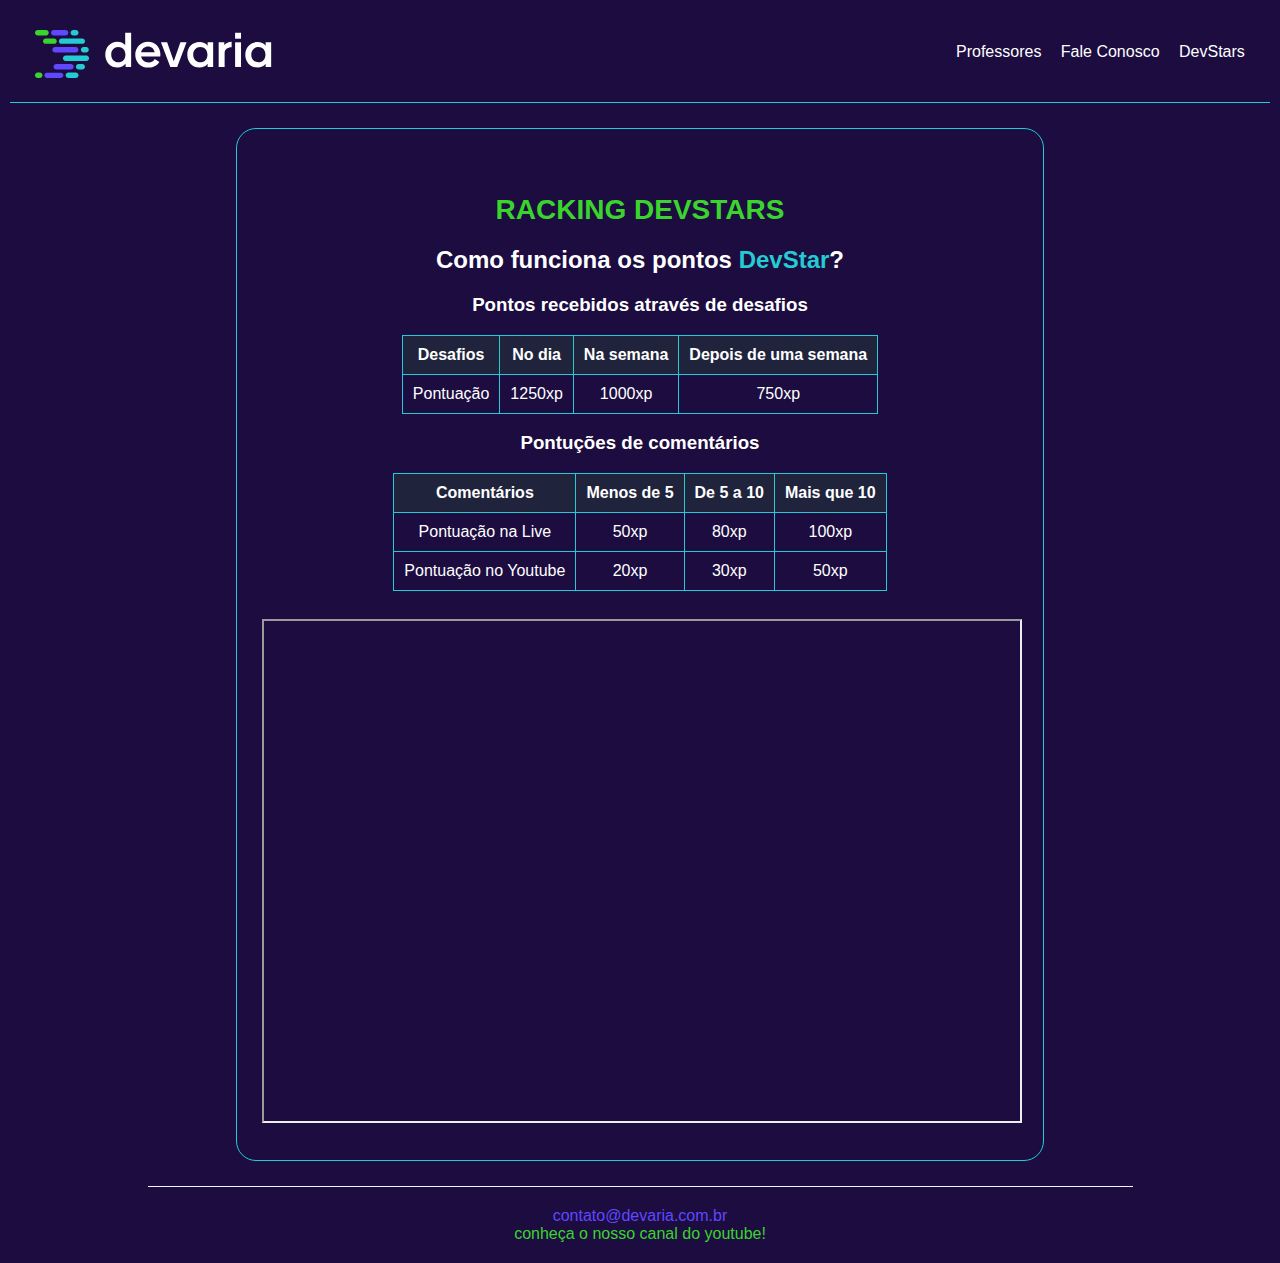
<file: DevStars.html>
<!DOCTYPE html>
<html lang="pt-BR">

<head>
    <meta charset="utf-8" />
    <title>DevStars!</title>
    <meta name="viewport" content="width=device-width, initial-scale=1.0" />
    <link rel="stylesheet" href="public/css/devaria.css" />
    <link rel="stylesheet" href="public/css/footer.css" />
    <link rel="stylesheet" href="public/css/header.css" />
    <link rel="stylesheet" href="public/css/devstars.css" />
</head>

<body>
    <header>
        <a href="index.html" class="link-logo">
            <img src="public/Fotos/logo-devaria.svg" alt="Logo devaria" />
        </a>
        <nav class="menu">
            <ul>
                <li><a href="Professores.html"> Professores</a></li>
                <li><a href="FaleConosco.html">Fale Conosco</a></li>
                <li><a href="DevStars.html">DevStars</a></li>
            </ul>
        </nav>
    </header>
    <main class="text-center">
        <h1 class="title">Racking Devstars</h1>

        <h2>Como funciona os pontos <strong class="cor">DevStar</strong>?</h2>
        <section>
            <h3>Pontos recebidos através de desafios</h3>
            <table>
                <thead>
                    <th>Desafios</th>
                    <th>No dia</th>
                    <th>Na semana</th>
                    <th>Depois de uma semana</th>
                </thead>
                <tbody>
                    <tr>
                        <td>Pontuação</td>
                        <td>1250xp</td>
                        <td>1000xp</td>
                        <td>750xp</td>
                    </tr>
                </tbody>
            </table>
        </section>
        <section>
            <h3>Pontuções de comentários</h3>
            <table>
                <thead>
                    <th>Comentários</th>
                    <th>Menos de 5</th>
                    <th>De 5 a 10</th>
                    <th>Mais que 10</th>
                </thead>
                <tbody>
                    <tr>
                        <td>Pontuação na Live</td>
                        <td>50xp</td>
                        <td>80xp</td>
                        <td>100xp</td>
                    </tr>
                    <tr class="padding-vertical">
                        <td>Pontuação no Youtube</td>
                        <td>20xp</td>
                        <td>30xp</td>
                        <td>50xp</td>                        
                    </tr>
                </tbody>
            </table>
        </section> <br>
        <section class="ranking">
            <div>
                <iframe src="https://www.devaria.com.br/devstars" width="100%" height="500px"></iframe>
            </div>
        </section>
        <br>
        <br>
    </main>
    <footer>
        <section>
            <span>contato@devaria.com.br</span> <br />
            <span>Conheça o nosso canal do Youtube!</span>
        </section>
    </footer>
</body>

</html>
</file>
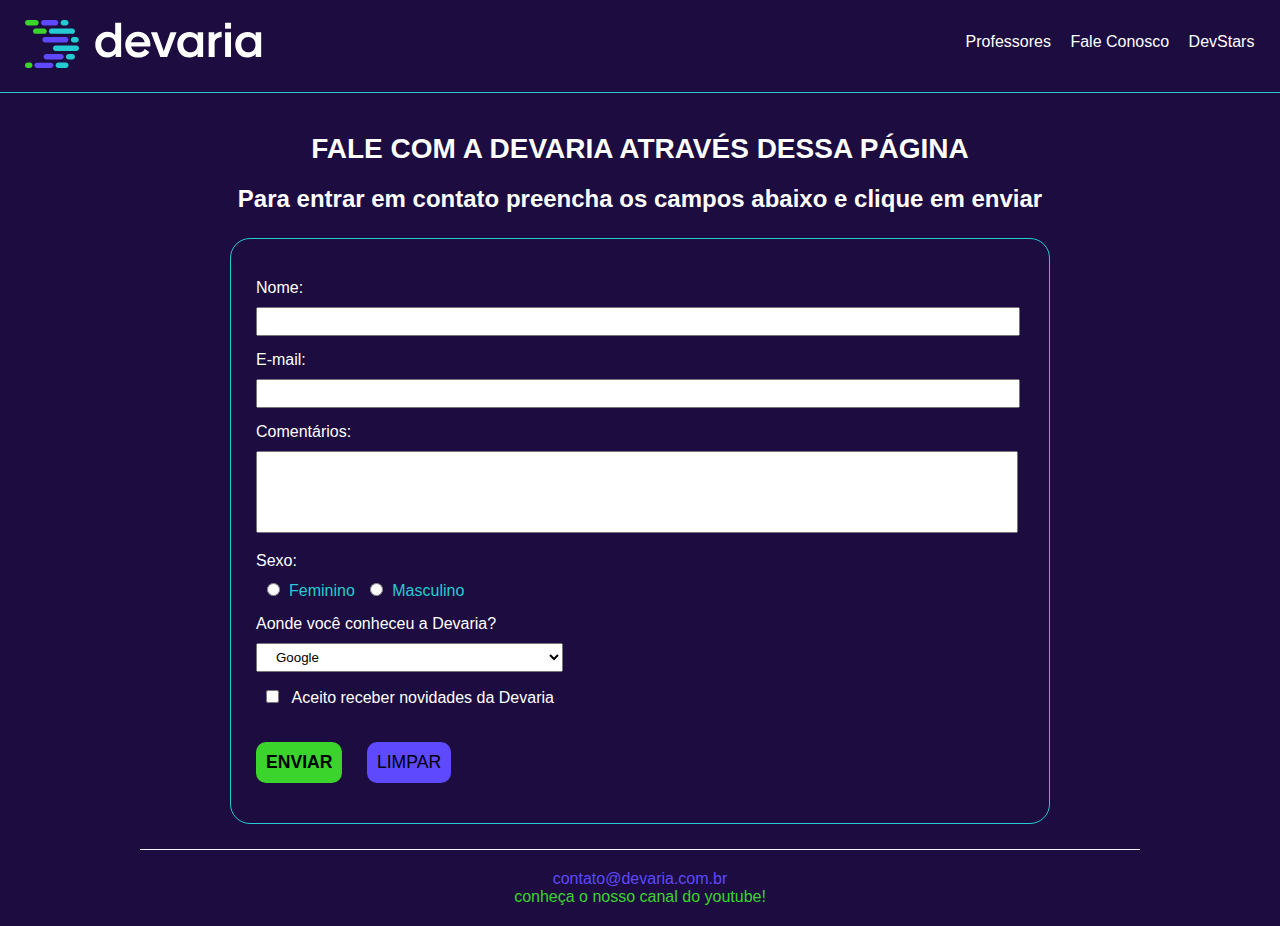
<file: FaleConosco.html>
<!DOCTYPE html>
<html lang="pt-BR">
    <head>
        <meta charset="utf-8" />
        <title>Fale Conosco!</title>
        <meta name="viewport" content="width=device-width, initial-scale=1.0" />
        <link rel="stylesheet" href="public/css/devaria.css" />
        <link rel="stylesheet" href="public/css/footer.css" />
        <link rel="stylesheet" href="public/css/header.css" />
        <link rel="stylesheet" href="public/css/faleconosco.css" />
        <link rel="stylesheet" href="public/css/home.css" />
    </head>
    <body>
        <header>
            <a href="index.html" class="link-logo">
                <img src="public/Fotos/logo-devaria.svg" alt="Logo devaria" />
            </a>
            <nav class="menu">
                <ul>
                    <li><a href="Professores.html"> Professores</a></li>
                    <li><a href="FaleConosco.html">Fale Conosco</a></li>
                    <li><a href="DevStars.html">DevStars</a></li>
                </ul>
            </nav>
        </header>
        <main>
            <h1 class="title text-center">Fale com a devaria através dessa página</h1>
            <h2 class="sub-title text-center">Para entrar em contato preencha os campos abaixo e clique em enviar</h2>
            <form action="Home.html" class="contact-form margin-horizontal-20px">
                <div>
                    <label>Nome:</label>
                    <input type="text" name="Nome" maxlength="70" required="true" />
                </div>
                <div>
                    <label>E-mail:</label>
                    <input type="text" name="Email" maxlength="150" required="true" />
                </div>
                <div>
                    <label>Comentários:</label>
                    <textarea name="Comentario" cols="50" rows="4" required="true"></textarea>
                </div>
                <div>
                    <label>Sexo:</label>
                    <input type="radio" name="Sexo" /><span>Feminino</span>
                    <input type="radio" name="Sexo" /><span>Masculino</span>
                </div>
                <div>
                    <label>Aonde você conheceu a Devaria?</label>
                    <select name="Conheceu">
                        <option>Youtube</option>
                        <option>Amigos</option>
                        <option selected>Google</option>
                        <option>Outros</option>
                    </select>
                </div>
                <div>
                    <input type="checkbox" name="Aceite" />
                    <span>Aceito receber novidades da Devaria</span>
                </div>
                <div>
                    <input type="submit" name="Enviar" value="Enviar" />
                    <input type="reset" name="Limpar" value="Limpar" />
                </div>
            </form>
        </main>
        <footer>
            <section>
                <span>contato@devaria.com.br</span> <br />
                <span>Conheça o nosso canal do Youtube!</span>
            </section>
        </footer>
    </body>
</html>
</file>
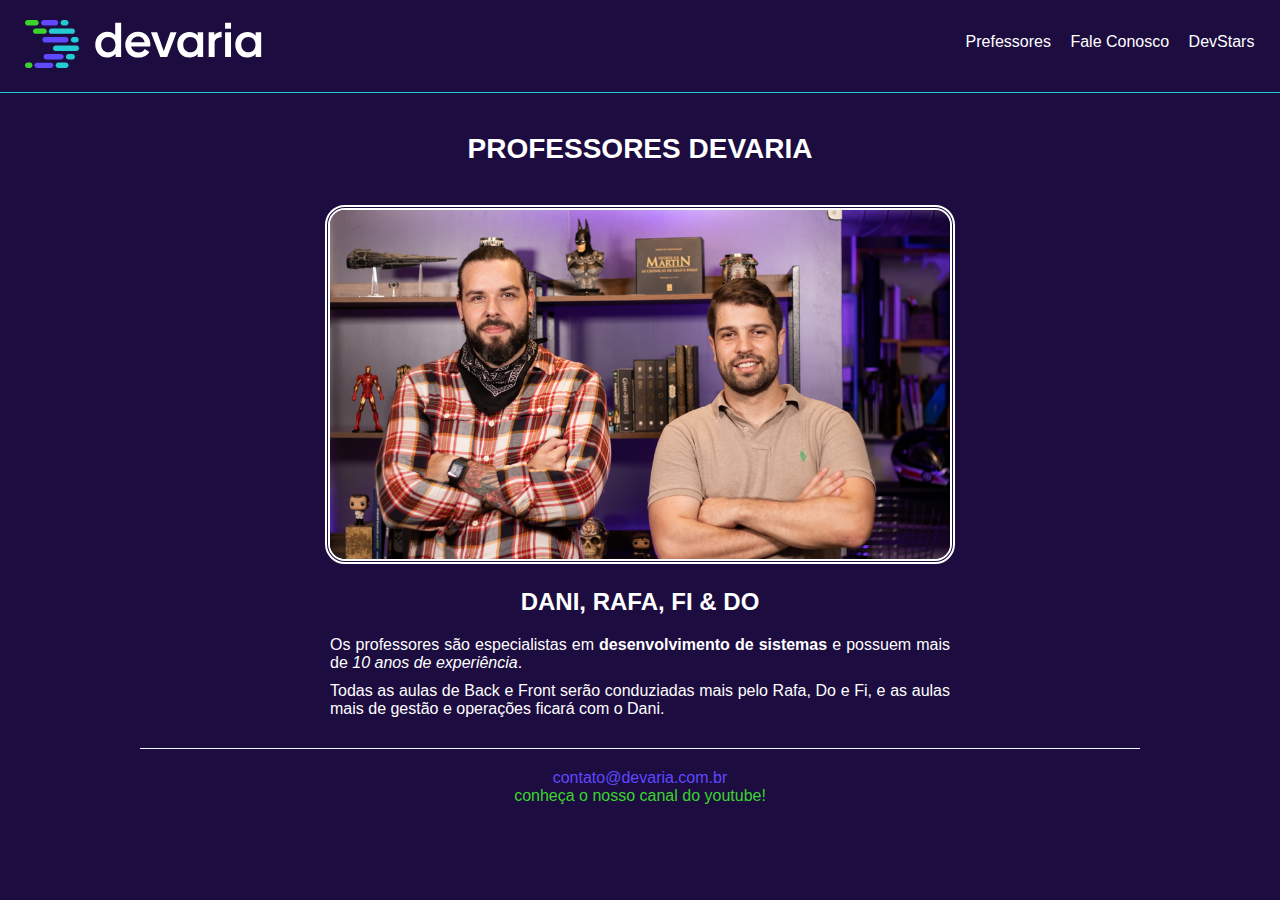
<file: Professores.html>
<!DOCTYPE html>
<html lang="pt-BR">
    <head>
        <title>Professores Devaria</title>
        <meta charset="utf-8" />
        <meta name="viewport" content="width=device-width, initial-scale=1.0" />
        <link rel="stylesheet" href="public/css/devaria.css" />
        <link rel="stylesheet" href="public/css/footer.css" />
        <link rel="stylesheet" href="public/css/header.css" />
        <link rel="stylesheet" href="public/css/professores.css" />
    </head>
    <body>
        <header>
            <a href="index.html" class="link-logo">
                <img src="public/Fotos/logo-devaria.svg" alt="Logo devaria" />
            </a>
            <nav class="menu">
                <ul>
                    <li><a href="Professores.html">Prefessores</a></li>
                    <li><a href="FaleConosco.html">Fale Conosco</a></li>
                    <li><a href="DevStars.html">DevStars</a></li>
                </ul>
            </nav>
        </header>
        <main>
            <h1 class="title text-center">Professores Devaria</h1>

            <section class="content-container">
                <div class="text-center">
                    <img class="width-50pct-desktop" src="public/Fotos/fotoprofessores.png" alt="Professores Devaria" />
                </div>
                <article>
                    <h2 class="title text-center">Dani, Rafa, Fi & Do</h2>
                    <p class="text-justify width-50pct-desktop">
                        Os professores são especialistas em <strong>desenvolvimento de sistemas</strong> e possuem mais de <em>10 anos de experiência</em>.
                    </p>
                    <p class="text-justify width-50pct-desktop">
                        Todas as aulas de Back e Front serão conduziadas mais pelo Rafa, Do e Fi, e as aulas mais de gestão e operações ficará com o Dani.
                    </p>
                </article>
            </section>
        </main>
        <footer>
            <section>
                <span>contato@devaria.com.br</span> <br />
                <span>Conheça o nosso canal do Youtube!</span>
            </section>
        </footer>       
    </body>
</html>
</file>
<file: public/css/devaria.css>
/* Estilos globais do site */
html {
    height: 100%;
}

body {
    background-color: #1c0c3f;
    font-family: sans-serif;
    color: #fff;
    margin: 0;
}

.title {
    padding: 0 20px;
    font-size: 1.75em;
    text-transform: uppercase;
}

h1.title {
    margin: 40px auto 20px;
}

.text-justify {
    text-align: justify;
}

.text-center {
    text-align: center;
}

@media screen and (min-width: 992px) {
    .width-50pct-desktop {
        width: 50% !important;
    }
}
</file>
<file: public/css/footer.css>
/* Estilos relacionados ao rodape */

footer {
    text-align: center;
    border-top: 1px solid #f0f5ff;
    padding: 20px;
    width: 75%;
    margin: auto;
    text-transform: lowercase;
}

footer section span:first-child {
    color: #5e49ff;
}

footer section span:last-child {
    color: #3bd42d;
}
</file>
<file: public/css/header.css>
/* Estilos do header */

header .link-logo {
    display: block;
    padding: 20px 25px;
    border-bottom: 1px solid #25cbd3;
}

header nav ul {
    padding: 0;
    text-align: center;
}

header nav ul li {
    display: inline-block;
}

header nav ul li:not(:last-child) {
    margin-right: 15px;
}

.menu li a {
    color: #fff;
    text-decoration: none;
}

.menu li a:hover {
    color: #3bd42d;
    text-decoration: underline;
}

@media screen and (min-width: 992px) {
    header {
        position: relative;
    }

    .menu {
        position: absolute;
        right: 2%;
        top: 18%;
    }
}
</file>
<file: public/css/devstars.css>
html {
    height: 100%;
}

body {
    font-family: sans-serif;
    margin: 10px;
}

h1.title {
    text-align: center;
    color: #3bd42d;
}

.cor {
    color: #25cbd3;
}

th {
    background-color: #3bd42d1f;
}

th, td {
    border: 1px solid #25cbd3;
    padding: 10px;
    margin: 25px auto;
}

.padding-vertical {
    padding-top: 10px;
    padding-bottom: 10px;
}

table {
    border-collapse: collapse;
    margin: auto;
    padding-bottom: 25px;
}

.ranking {
    padding-top: 10px;
    padding-bottom: 0;
}
@media screen and (min-width: 992px) {
    body {
        font-family: sans-serif;
        margin: 10px;
    }

    main {
        width: 60%;
        border: 1px solid #25cbd3;
        border-radius: 20px;
        padding: 25px;
        padding-bottom: 5px;
        margin: 25px auto;
    }

    .ranking {
        width: 100%;
        height: 500px;
        border-radius: 10px;
    }
}
</file>
<file: public/css/faleconosco.css>
/* Estilos relacionados a pagina de fale conosco */

.sub-title {
    margin: 0 20px;
}

main .contact-form  > div {
    margin: 15px 0;
}

main .contact-form > div label {
    display: block;
    margin-bottom: 10px;
}

main .contact-form input, 
main .contact-form select,
main .contact-form textarea {
    width: 90%;
    padding: 5px 15px;
    outline-color: #3bd42d;
}

main .contact-form select {
    width: 100%;
}

main .contact-form textarea {
    resize: none;
    padding-top: 15px;
}

main .contact-form > div input[type="radio"],
main .contact-form > div input[type="checkbox"] {
    width: 25px;
}

main .contact-form > div:nth-child(4) span {
    color: #25cbd3;
}

main .contact-form > div input[type="submit"],
main .contact-form > div input[type="reset"] {
    width: 100%;
    margin-top: 20px;
    border: none;
    text-transform: uppercase;
    border-radius: 10px;
    font-size: 1.1em;
}

main .contact-form > div input[type="submit"] {
    background-color: #3bd42d;
    padding: 10px;
    font-weight: bold
}

main .contact-form > div input[type="reset"] {
    background-color: #5e49ff;
}

@media screen and (min-width: 992px) {
    main .contact-form {
        width: 60%;
        border: 1px solid #25cbd3;
        border-radius: 20px;
        padding: 25px;
        margin: 25px auto;
    }
    
    main .contact-form input,
    main .contact-form textarea {
        width: 95%;
    }

    main .contact-form select {
        width: 40%;
    }

    main .contact-form > div input[type="submit"],
    main .contact-form > div input[type="reset"] {
        width: auto;
        padding: 10px;
        outline: none;
    }

    main .contact-form > div input[type="submit"] {
        margin-right: 20px;
    }
}
</file>
<file: public/css/home.css>
/* Estilos da pagina index */

.cover-container figure img {
    width: 100%;
}

main h3.title {
    font-size: 1.2em;
}

main section abbr {
    color: #25cbd3;
}

@media screen and (min-width: 992px) {
    .cover-container {
        width: 40%;
    }

    .cover-container,
    .section-video {
        display: inline-block;
    }

    main .section-azure blockquote {
        width: 70%;
        margin: auto;
        margin-bottom: 20px;
        text-align: center;
    }
}
</file>
<file: public/css/professores.css>
/* Estilos referente a pagina de professores */

.content-container {
    padding: 20px;
}

.content-container h2.title {
    font-size: 1.5em;
}

.content-container > div img {
    width: 98%;
    border-radius: 20px;
    border: 5px double;
}

@media screen and (min-width: 992px) {
   .content-container article p {
    margin: 0 auto 10px;
   }
}
</file>
